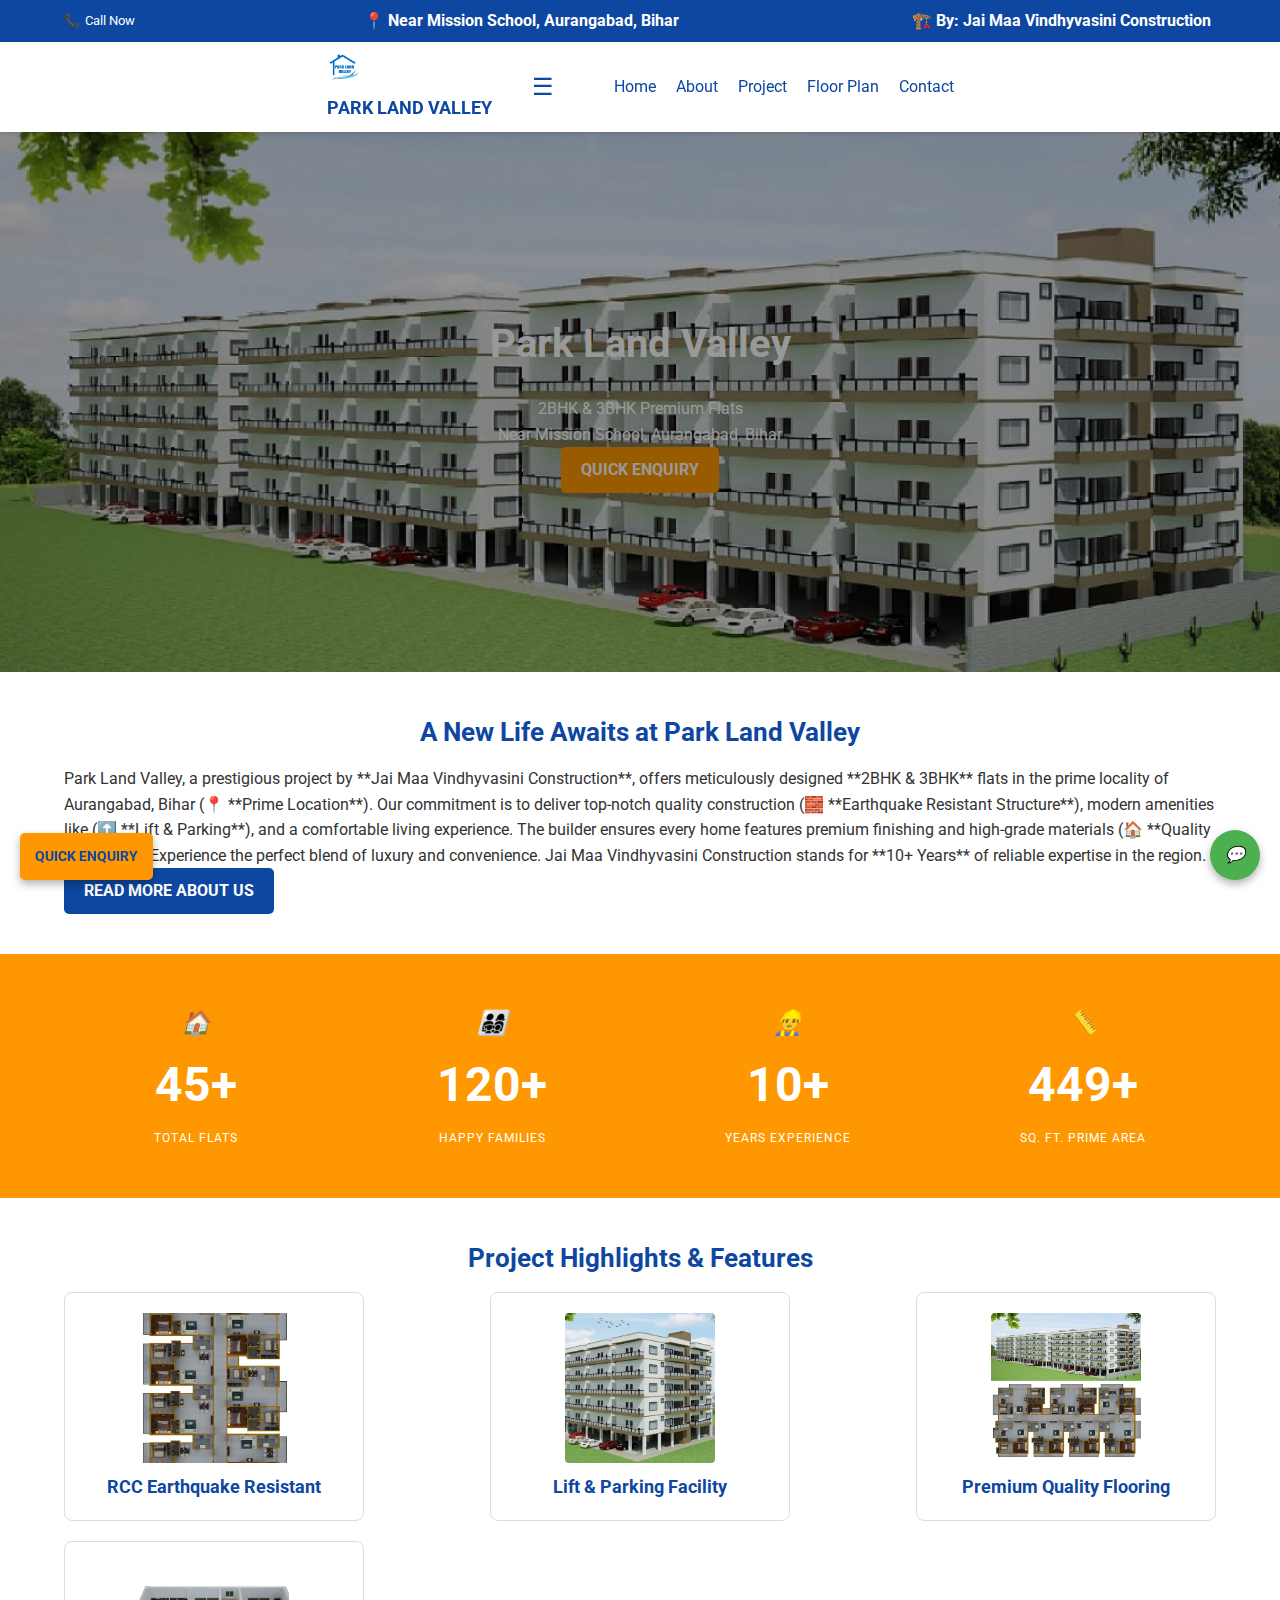
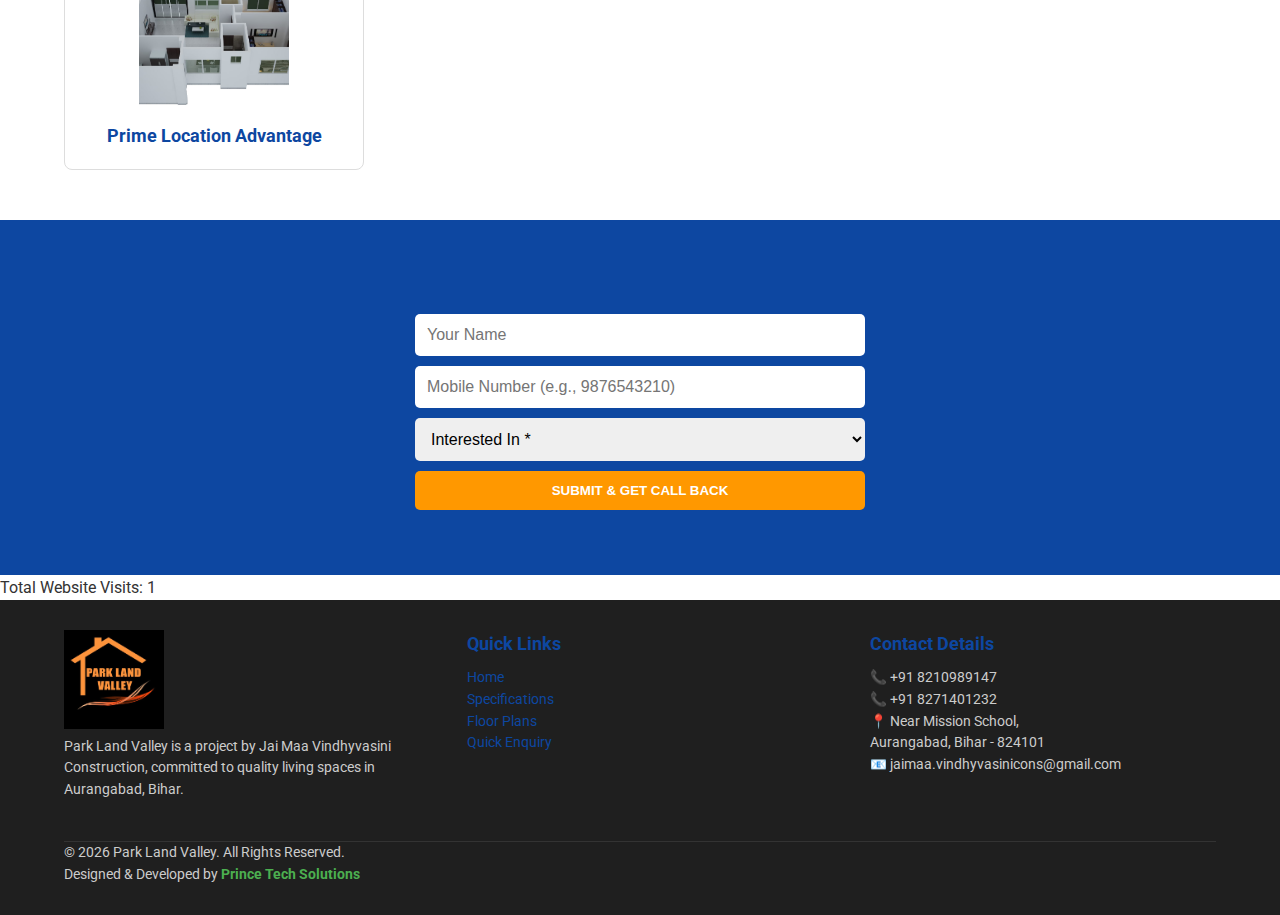
<file: index.html>
<!DOCTYPE html>
<html lang="en">
<head>
    <meta charset="UTF-8">
    <meta name="viewport" content="width=device-width, initial-scale=1.0">
   
   <!-- 🔥 FULL SEO PACKAGE START -->

<title>Park Land Valley Aurangabad | 2BHK 3BHK Premium & Luxury Flats | Apartments in Aurangabad Bihar</title>

<link rel="icon" type="image/jpeg" href="logo/logo.jpg">

<meta name="description" content="Park Land Valley Aurangabad – Premium 2BHK & 3BHK luxury flats near Mission School, Aurangabad Bihar. RCC earthquake-resistant construction, lift, parking, prime location. Best real estate project in Aurangabad Bihar.">

<meta name="keywords" content="Park Land Valley Aurangabad, 2BHK flat Aurangabad, 3BHK flat Aurangabad, flats in Aurangabad Bihar, luxury apartment Aurangabad, premium flats Aurangabad, Mission School flats Aurangabad, real estate Aurangabad, flat for sale Aurangabad Bihar, buy flat Aurangabad Bihar, apartment near Mission School Aurangabad, modern flats Aurangabad, RCC building Aurangabad, earthquake resistant flats Aurangabad, lift flats Aurangabad, parking flats Aurangabad, housing project Aurangabad Bihar, top flats Aurangabad Bihar, affordable flats Aurangabad, premium apartments Aurangabad, gated society Aurangabad, best apartment project Aurangabad, Jai Maa Vindhyvasini Construction flats">

<meta name="robots" content="index, follow">

<link rel="canonical" href="https://parklandvalley.in/">

<!-- SITEMAP -->
<link rel="sitemap" type="application/xml" href="https://parklandvalley.in/sitemap.xml">

<!-- OPEN GRAPH -->
<meta property="og:title" content="Park Land Valley Aurangabad - Premium 2BHK & 3BHK Flats">
<meta property="og:description" content="Luxury flats with RCC structure, lift, parking near Mission School Aurangabad Bihar.">
<meta property="og:image" content="https://parklandvalley.in/logo/logo.jpg">
<meta property="og:url" content="https://parklandvalley.in">
<meta property="og:type" content="website">

<!-- TWITTER CARD -->
<meta name="twitter:card" content="summary_large_image">
<meta name="twitter:title" content="Park Land Valley Aurangabad | Premium 2BHK 3BHK Flats">
<meta name="twitter:description" content="Premium luxury apartments in Aurangabad Bihar with modern amenities.">
<meta name="twitter:image" content="https://parklandvalley.in/logo/logo.jpg">

<!-- JSON-LD SCHEMA -->
<script type="application/ld+json">
{
  "@context": "https://schema.org",
  "@type": "ApartmentComplex",
  "name": "Park Land Valley Aurangabad",
  "description": "Premium 2BHK & 3BHK luxury apartments with lift, parking & RCC earthquake-resistant structure in Aurangabad Bihar.",
  "address": {
    "@type": "PostalAddress",
    "streetAddress": "Near Mission School",
    "addressLocality": "Aurangabad",
    "addressRegion": "Bihar",
    "postalCode": "824101",
    "addressCountry": "IN"
  },
  "image": "https://parklandvalley.in/logo/logo.jpg",
  "url": "https://parklandvalley.in",
  "telephone": "+918210989147"
}
</script>

<!-- 🔥 FULL SEO PACKAGE END -->
    <link rel="stylesheet" href="style.css">
    <!-- Google Font: Roboto -->
    <link href="https://fonts.googleapis.com/css2?family=Roboto:wght@400;700&display=swap" rel="stylesheet">
</head>
<body>

    <!-- LIGHTBOX/MODAL STRUCTURE (Common for all pages) -->
    <div id="lightbox" class="lightbox" onclick="closeLightbox()">
        <span class="close-btn">&times;</span>
        <img class="lightbox-content" id="lightboxImage">
        <div id="lightboxCaption" class="lightbox-caption"></div>
    </div>

    <!-- 8) FLOATING BUTTONS -->
    <a href="#enquiry-section" class="enquiry-float">Quick Enquiry</a>
    <!-- FINAL FIX: WhatsApp Emoji -->
    <a href="https://wa.me/918210989147" target="_blank" class="whatsapp-float">
        <i class="whatsapp-emoji">💬</i>
    </a>

    <!-- 1) TOP HEADER (Mobile: Small Green Call Button) -->
    <header class="top-header">
        <div class="container">
            <!-- GREEN Blinking Call Button (Mobile Main CTA) -->
            <a href="tel:+918210989147" class="call-info blink-button">Call Now</a>
            
            <!-- DESKTOP DETAILS (Hidden on mobile) -->
            <span class="location-info">📍 Near Mission School, Aurangabad, Bihar</span>
            <span class="builder-info">🏗️ By: Jai Maa Vindhyvasini Construction</span>
        </div>
    </header>

    <!-- 2) NAVIGATION BAR (Sticky, White Background) -->
    <nav class="navbar">
        <div class="container">
            <div class="logo-group">
                <a href="index.html" class="logo-link">
                    <img src="logo/logo.jpg" alt="Park Land Valley Logo" class="nav-logo-img">
                </a>
                <!-- Branding Name next to Logo -->
                <span class="branding-nav-name">PARK LAND VALLEY</span> 
            </div>
            
            <button class="menu-toggle" aria-label="Toggle navigation" onclick="mobileMenuToggle()">☰</button>
            <ul class="nav-links" id="navLinks">
                <li><a href="index.html" class="active">Home</a></li>
                <li><a href="about.html">About</a></li>
                <li><a href="project.html">Project</a></li>
                <li><a href="floor-plan.html">Floor Plan</a></li>
                <li><a href="contact.html">Contact</a></li>
            </ul>
        </div>
    </nav>

    <!-- Mobile Detail Bar (Shows Location/Builder - visible on mobile) -->
    <div class="mobile-detail-bar">
        <div class="container">
            <span class="location-mobile">📍 Aurangabad, Bihar</span>
            <span class="builder-mobile">🏗️ Jai Maa Vindhyvasini Construction</span>
        </div>
    </div>

    <main>

        <!-- 3) HERO SECTION -->
        <section class="hero-section" style="background-image: url('building/hero.jpg');">
            <div class="hero-content">
                <h1>Park Land Valley</h1>
                <p>2BHK & 3BHK Premium Flats</p>
                <p class="location-tag">Near Mission School, Aurangabad, Bihar</p>
                <a href="#enquiry-section" class="cta-button">Quick Enquiry</a>
            </div>
        </section>

        <!-- 5) CONTENT / PARAGRAPH SECTION -->
        <section class="about-section">
            <div class="container">
                <h2>A New Life Awaits at Park Land Valley</h2>
                <div class="about-content">
                    <p>Park Land Valley, a prestigious project by **Jai Maa Vindhyvasini Construction**, offers meticulously designed **2BHK & 3BHK** flats in the prime locality of Aurangabad, Bihar (📍 **Prime Location**). Our commitment is to deliver top-notch quality construction (🧱 **Earthquake Resistant Structure**), modern amenities like (⬆️ **Lift & Parking**), and a comfortable living experience. The builder ensures every home features premium finishing and high-grade materials (🏠 **Quality Flooring**). Experience the perfect blend of luxury and convenience. Jai Maa Vindhyvasini Construction stands for **10+ Years** of reliable expertise in the region.</p>
                    <a href="about.html" class="secondary-button">Read More About Us</a>
                </div>
            </div>
        </section>

        <!-- 4) STATS SECTION (Aligned) -->
        <section class="stats-section">
            <div class="container">
                <div class="stat-box">
                    <i class="stats-icon">🏠</i>
                    <h3>45+</h3>
                    <p>TOTAL FLATS</p>
                </div>
                <div class="stat-box">
                    <i class="stats-icon">👨‍👩‍👧‍👦</i>
                    <h3>120+</h3>
                    <p>HAPPY FAMILIES</p>
                </div>
                <div class="stat-box">
                    <i class="stats-icon">👷‍♂️</i>
                    <h3>10+</h3>
                    <p>YEARS EXPERIENCE</p>
                </div>
                <div class="stat-box">
                    <i class="stats-icon">📏</i>
                    <h3>449+</h3>
                    <p>SQ. FT. PRIME AREA</p>
                </div>
            </div>
        </section>

        <!-- 6) PROJECT HIGHLIGHTS / FEATURES SECTION (Image Grid with Lightbox) -->
        <section class="features-section">
            <div class="container">
                <h2>Project Highlights & Features</h2>
                <div class="features-grid">
                    
                    <div class="feature-item" onclick="openLightbox('building/rccearth.jpg', 'RCC Earthquake Resistant Structure')">
                        <img src="building/rccearth.jpg" alt="RCC Structure" class="feature-img"> 
                        <h3>RCC Earthquake Resistant</h3>
                    </div>
                    
                    <div class="feature-item" onclick="openLightbox('building/lift.jpg', 'Modern Lift & Dedicated Parking')">
                        <img src="building/lift.jpg" alt="Lift & Parking" class="feature-img">
                        <h3>Lift & Parking Facility</h3>
                    </div>
                    
                    <div class="feature-item" onclick="openLightbox('building/prieum.jpg', 'Premium Quality Flooring')">
                        <img src="building/prieum.jpg" alt="Premium Flooring" class="feature-img">
                        <h3>Premium Quality Flooring</h3>
                    </div>
                    
                    <div class="feature-item" onclick="openLightbox('building/building1.jpg', 'Prime Location Advantage')">
                        <img src="building/building1.jpg" alt="Prime Location" class="feature-img">
                        <h3>Prime Location Advantage</h3>
                    </div>
                    
                </div>
            </div>
        </section>

        <!-- 7) QUICK ENQUIRY FORM (Aligned - Mobile Vertical, Desktop Horizontal) -->
        <section class="enquiry-section" id="enquiry-section">
            <div class="container">
                <h2>Quick Enquiry - Get Details Now!</h2>
                <form id="enquiryForm" class="inline-form">
                    <input type="text" id="enquiryName" placeholder="Your Name" required>
                    <input type="tel" id="enquiryMobile" placeholder="Mobile Number (e.g., 9876543210)" pattern="[0-9]{10}" required>
                    <select id="enquiryInterest" required>
                        <option value="">Interested In *</option>
                        <option value="2BHK">2BHK Flat</option>
                        <option value="3BHK">3BHK Flat</option>
                        <option value="Both">Both (2BHK & 3BHK)</option>
                    </select>
                    <button type="submit" class="cta-submit">Submit & Get Call Back</button>
                    <p id="formMessage" class="form-message"></p>
                </form>
            </div>
        </section>

        <!-- 9) VISIT COUNTER -->
        <div class="visit-counter-display">
            <p>Total Website Visits: <span id="visitCount">0</span></p>
        </div>

    </main>

    <!-- 10) FOOTER (Full Details, Dark Background, ALIGNED) -->
    <footer>
        <div class="footer-details container">
            <div class="footer-col footer-logo-col">
                <img src="logo/logo.jpg" alt="Park Land Valley Logo" class="footer-logo">
                <p>Park Land Valley is a project by Jai Maa Vindhyvasini Construction, committed to quality living spaces in Aurangabad, Bihar.</p>
            </div>
            <div class="footer-col">
                <h3>Quick Links</h3>
                <ul>
                    <li><a href="index.html">Home</a></li>
                    <li><a href="project.html">Specifications</a></li>
                    <li><a href="floor-plan.html">Floor Plans</a></li>
                    <li><a href="#enquiry-section">Quick Enquiry</a></li>
                </ul>
            </div>
            <div class="footer-col">
                <h3>Contact Details</h3>
                <p>📞 +91 8210989147</p>
                <p>📞 +91 8271401232</p>
                <p>📍 Near Mission School, <br>Aurangabad, Bihar - 824101</p>
                <p>📧 jaimaa.vindhyvasinicons@gmail.com</p>
            </div>
        </div>
        <div class="footer-bottom container">
            <p>© <span id="currentYear">2025</span> Park Land Valley. All Rights Reserved.</p>
            <!-- Credit Link: GREEN and clickable -->
            <p>Designed & Developed by <a href="https://fastupdate.online" target="_blank" class="developer-link">Prince Tech Solutions</a></p>
        </div>
    </footer>

    <!-- JAVASCRIPT -->
    <script src="main.js"></script>

</body>
</html>
</file>
<file: style.css>
/* FINAL STYLING: Clean, Responsive, Aligned */

:root {
    --primary-color: #0d47a1; /* Dark Blue */
    --secondary-color: #ff9800; /* Orange */
    --text-color: #333333;
    --background-color: #ffffff;
    --dark-bg: #1f1f1f; /* Dark for footer */
    --light-bg: #f4f4f9;
    --green-link: #4CAF50; /* Green for developer link */
    --dark-green: #298c43; /* Darker green for blink button */
    --font-family: 'Roboto', sans-serif;
}

* {
    margin: 0;
    padding: 0;
    box-sizing: border-box;
}

body {
    font-family: var(--font-family);
    color: var(--text-color);
    line-height: 1.6;
    background-color: var(--background-color);
}

.container {
    width: 90%;
    max-width: 1200px; 
    margin: 0 auto;
}

/* Typography & Buttons */
h1, h2, h3 {
    margin-bottom: 0.5em;
    color: var(--primary-color);
}
h2 { font-size: 1.6rem; text-align: center; }
h3 { font-size: 1.1rem; }

a {
    color: var(--primary-color);
    text-decoration: none;
    transition: color 0.3s;
}
.cta-button, .secondary-button {
    display: inline-block;
    background-color: var(--secondary-color);
    color: var(--background-color);
    padding: 10px 20px;
    border-radius: 5px;
    font-weight: bold;
    text-transform: uppercase;
    transition: background-color 0.3s;
    border: none;
    cursor: pointer;
}
.secondary-button {
    background-color: var(--primary-color);
}

/* 1) TOP HEADER (Mobile: Small Green Call Button - COMPACT) */
@keyframes blink {
    0% { background-color: var(--dark-green); }
    50% { background-color: var(--green-link); }
    100% { background-color: var(--dark-green); }
}
.top-header {
    background-color: var(--primary-color);
    padding: 0; 
    box-shadow: 0 2px 4px rgba(0, 0, 0, 0.1);
}
.top-header .container {
    padding: 0;
    display: flex;
    justify-content: center; 
    align-items: center;
    flex-wrap: nowrap; 
}
.blink-button { 
    font-size: 1rem; 
    color: var(--background-color);
    font-weight: 700;
    padding: 10px 0; 
    text-decoration: none;
    display: flex; 
    align-items: center;
    justify-content: center;
    width: 100%;
    animation: blink 1.5s linear infinite; 
    background-color: var(--green-link);
    background-image: none; 
}
/* FINAL FIX: Add just the icon in ::before */
.blink-button::before {
    content: "📞 "; 
    margin-right: 5px;
}
.location-info, .builder-info {
    display: none; 
}

/* MOBILE FIX: Call Button Display */
@media (max-width: 767px) {
    .blink-button {
        font-size: 1.1rem; 
        text-align: center;
        padding-right: 0;
    }
}


/* 2) NAVIGATION BAR (Sticky, White Background - Center Aligned) */
.navbar {
    background-color: var(--background-color);
    padding: 10px 0; 
    box-shadow: 0 2px 4px rgba(0, 0, 0, 0.1);
    position: sticky;
    top: 0;
    z-index: 1000;
}
.navbar .container {
    display: flex;
    justify-content: space-between;
    align-items: center;
}
.nav-logo-img {
    height: 35px; 
    width: auto; 
    margin-right: 8px;
    object-fit: contain; 
}
.branding-nav-name {
    font-size: 1.1rem; 
    font-weight: 700;
    color: var(--primary-color);
    text-transform: uppercase;
    display: block; 
}
.nav-links {
    list-style: none;
    display: none; 
}
.nav-links li {
    margin-left: 20px;
}
.menu-toggle {
    background: none;
    border: none;
    font-size: 1.5rem;
    cursor: pointer;
    color: var(--primary-color);
    display: block; 
}

/* Mobile Detail Bar (Shows Location/Builder - visible on mobile) */
.mobile-detail-bar {
    background-color: var(--light-bg);
    padding: 5px 0;
    text-align: center;
    font-size: 0.75rem;
    color: #555;
    display: flex;
    justify-content: center;
    flex-wrap: wrap;
    border-bottom: 1px solid #ddd;
}
.mobile-detail-bar span {
    margin: 2px 8px;
}


/* 3) HERO SECTION */
.hero-section {
    height: 60vh; 
    background-size: cover;
    background-position: center;
    background-repeat: no-repeat; 
    display: flex;
    align-items: center;
    justify-content: center;
    color: var(--background-color);
    text-align: center;
    position: relative;
}
.hero-section::before {
    content: '';
    position: absolute;
    top: 0;
    left: 0;
    right: 0;
    bottom: 0;
    background: rgba(0, 0, 0, 0.4); 
}
.hero-content h1 {
    font-size: 2.5rem;
    color: var(--background-color);
}
section {
    padding: 40px 0; 
    overflow: hidden;
}


/* 4) STATS SECTION (Big Numbers - ALIGNED) */
.stats-section {
    background-color: var(--secondary-color);
    padding: 40px 0;
    color: var(--background-color);
}
.stats-section .container {
    display: flex;
    flex-wrap: wrap;
    justify-content: space-around; 
    text-align: center;
}
.stat-box {
    width: 45%; 
    padding: 10px 0;
    position: relative;
}
.stat-box h3 {
    font-size: 3rem; 
    color: var(--background-color);
    margin-bottom: 0.1em;
}
.stat-box p {
    font-size: 0.75rem; 
    text-transform: uppercase;
    letter-spacing: 1px;
}
.stats-icon { 
    font-size: 24px;
    color: var(--background-color); 
    margin: 0 auto 5px;
    display: block;
}


/* ABOUT PAGE IMAGE FIX */
.content-two-col {
    display: flex;
    flex-wrap: wrap;
    gap: 30px;
    padding-top: 30px;
    align-items: center;
    justify-content: center;
}
.col-text {
    flex: 1 1 100%;
}
.col-image-wrapper {
    flex: 0 0 100%;
    display: flex;
    justify-content: center;
}
.small-image-fit { 
    width: 200px;
    height: auto;
    max-width: 100%;
    object-fit: contain;
}


/* 6) FEATURES SECTION (Clean Card Style - FINAL MOBILE SWIPE FIX) */
.features-grid {
    gap: 20px;
    /* Mobile Fix: Horizontal Scroll/Swipe */
    display: flex; 
    flex-wrap: nowrap;
    overflow-x: auto;
    padding-bottom: 10px; /* Space for scrollbar */
    justify-content: flex-start;
}
.feature-item {
    border: 1px solid #ddd;
    border-radius: 8px;
    flex: 0 0 80%; /* Takes 80% of container width for swipe effect */
    min-width: 300px; /* Ensures minimum size */
    padding: 20px 20px 10px; 
    text-align: center;
    transition: transform 0.3s, box-shadow 0.3s;
    cursor: pointer;
}
.feature-item:hover {
    transform: translateY(-3px);
    box-shadow: 0 5px 15px rgba(0, 0, 0, 0.1);
}
.feature-img { /* IMAGE ICONS - FINAL SQUARE FIT */
    width: 150px; 
    height: 150px; 
    object-fit: cover; 
    margin: 0 auto 10px; 
    border-radius: 4px;
    display: block;
}


/* LIGHTBOX/MODAL STYLES (Reusable) */
.lightbox {
    display: none;
    position: fixed;
    z-index: 2000;
    padding-top: 60px;
    left: 0;
    top: 0;
    width: 100%;
    height: 100%;
    overflow: auto;
    background-color: rgba(0,0,0,0.9);
}
.lightbox-content {
    margin: auto;
    display: block;
    width: 90%;
    max-width: 700px;
    max-height: 90vh;
    object-fit: contain;
}
.close-btn {
    position: absolute;
    top: 15px;
    right: 35px;
    color: #f1f1f1;
    font-size: 40px;
    font-weight: bold;
    transition: 0.3s;
    cursor: pointer;
}


/* SPECIFICATION & FLOORPLAN PAGE STYLES */
.specs-grid {
    display: grid;
    gap: 30px;
    padding-top: 30px;
}
.spec-card {
    border: 1px solid #eee;
    padding: 20px;
    border-radius: 8px;
    box-shadow: 0 2px 5px rgba(0, 0, 0, 0.05);
}
.spec-icon {
    font-size: 1.8rem;
    color: var(--secondary-color);
    display: block;
    margin-bottom: 5px;
}
.floor-plan-images-flex {
    display: flex;
    flex-wrap: wrap;
    gap: 20px;
    justify-content: center;
    padding-top: 30px;
}
.plan-image-wrapper {
    flex: 0 0 90%;
    max-width: 400px;
    cursor: pointer;
    border: 1px solid #ddd;
    border-radius: 8px;
    overflow: hidden;
}
.plan-image-fit-rect { 
    width: 100%;
    height: 200px; 
    object-fit: cover; 
}
.plan-caption {
    padding: 10px;
    background-color: var(--light-bg);
    margin: 0;
    font-weight: bold;
    font-size: 0.9rem;
    text-align: center;
}
.table-responsive {
    overflow-x: auto;
}
.area-details-table {
    width: 100%;
    margin-top: 30px;
    border-collapse: collapse;
}
.area-details-table th {
    background-color: var(--primary-color);
    color: var(--background-color);
}
.area-details-table th, .area-details-table td {
    padding: 12px 10px;
    border: 1px solid #ddd;
    text-align: center;
}

/* Contact Page Styles */
.contact-grid {
    display: flex;
    flex-wrap: wrap;
    gap: 20px;
    padding-top: 30px;
    justify-content: center;
}
.contact-info-box {
    border: 1px solid #eee;
    padding: 20px;
    border-radius: 8px;
    text-align: center;
    flex: 0 0 90%;
    max-width: 350px;
}
.contact-icon {
    font-size: 2rem;
    color: var(--primary-color);
    display: block;
    margin-bottom: 10px;
}
.map-placeholder {
    height: 400px;
    background-color: #ddd;
    display: flex;
    align-items: center;
    justify-content: center;
    font-size: 1.5rem;
    color: #555;
    border-radius: 8px;
    margin-top: 30px;
    text-align: center;
    overflow: hidden;
}
.content-image-fit-rect-full { /* For the map placeholder image */
    width: 100%;
    height: 100%;
    object-fit: cover;
}


/* 7) QUICK ENQUIRY FORM (ALIGNED) */
.enquiry-section {
    background-color: var(--primary-color);
    padding: 40px 0;
}
.inline-form {
    /* Final Fix: Vertical Lock on all sizes */
    display: flex;
    flex-direction: column;
    gap: 10px;
    max-width: 450px; /* Constrained width for clean look */
    margin: 0 auto;
}
.inline-form input, .inline-form select {
    padding: 15px 12px; 
    border: none;
    border-radius: 5px;
    font-size: 1rem;
    width: 100%;
}
.cta-submit {
    padding: 15px 30px; 
    background: var(--secondary-color);
    border: none;
    color: var(--background-color);
    font-weight: bold;
    text-transform: uppercase;
    width: 100%;
    border-radius: 5px;
    cursor: pointer;
}
.form-message {
    color: var(--background-color);
    font-weight: bold;
    margin-top: 15px;
}


/* 10) FOOTER (Dark Background, ALIGNED) */
footer {
    background-color: var(--dark-bg);
    color: #ccc;
    font-size: 0.85rem;
    padding: 30px 0;
    text-align: center; 
}
.footer-details {
    padding-bottom: 20px;
    border-bottom: 1px solid #333;
}
.footer-col {
    width: 100%; 
    margin-bottom: 20px;
}
.footer-col ul {
    list-style: none;
    padding-left: 0;
}
.footer-logo {
    width: 100px;
    height: auto; 
    object-fit: contain; 
    filter: invert(1);
}
.developer-link {
    color: var(--green-link); 
    font-weight: bold;
}


/* 8) FLOATING BUTTONS */
.whatsapp-float {
    position: fixed;
    width: 50px;
    height: 50px;
    bottom: 20px;
    right: 20px;
    background-color: var(--green-link);
    z-index: 1000;
    box-shadow: 0 4px 8px rgba(0, 0, 0, 0.3);
    border-radius: 50%;
    display: flex;
    align-items: center;
    justify-content: center;
}
.enquiry-float {
    position: fixed;
    bottom: 20px;
    left: 20px;
    background-color: var(--secondary-color);
    padding: 12px 15px;
    border-radius: 5px;
    font-size: 0.9rem;
    font-weight: bold;
    text-transform: uppercase;
    z-index: 1000;
    box-shadow: 0 4px 8px rgba(0, 0, 0, 0.3);
}


/* DESKTOP/TABLET RESPONSIVE FIXES (ALIGNED) */
@media (min-width: 768px) {
    /* Top Header (Full Details on Desktop) */
    .top-header {
        padding: 8px 0;
    }
    .top-header .container {
        justify-content: space-between;
    }
    .blink-button {
        animation: none; 
        font-weight: 400;
        background-color: transparent; 
        color: var(--background-color);
        padding: 0;
        width: auto;
        font-size: 0.8rem;
    }
    .location-info, .builder-info {
        display: inline-block;
        margin: 0 5px;
        font-weight: bold; 
        color: var(--background-color); 
    }
    .mobile-detail-bar {
        display: none;
    }


    /* Navigation (CENTER ALIGNED) */
    .navbar .container {
        justify-content: center;
    }
    .nav-links {
        display: flex;
        margin-left: 40px;
    }
    .logo-group {
        margin-right: 40px;
    }

    /* Stats */
    .stats-section .container {
        justify-content: space-between;
    }
    .stat-box {
        width: 23%; 
    }

    /* Features */
    .features-grid {
        /* Mobile swipe disabled on desktop */
        overflow-x: hidden;
        justify-content: space-between;
        flex-wrap: wrap; 
    }
    .feature-item {
        flex: 0 0 48%; 
        max-width: none;
    }

    /* Floor Plan Gallery */
    .floor-plan-images-flex {
        justify-content: space-between;
    }
    .plan-image-wrapper {
        flex: 0 0 23%;
        max-width: none;
    }

    /* Specs & Contact Grids */
    .specs-grid {
        grid-template-columns: 1fr 1fr;
    }
    .contact-grid {
        justify-content: space-between;
    }
    .contact-info-box {
        flex: 0 0 30%;
        max-width: none;
    }
    
    /* Enquiry Form: Vertical Lock on all sizes */
    .inline-form {
        flex-direction: column;
        gap: 10px;
        max-width: 450px; 
        margin: 0 auto;
    }
    .inline-form input, .inline-form select, .cta-submit {
        width: 100%;
        padding: 12px;
        flex-grow: 0;
    }

    /* Footer (ALIGNED) */
    footer {
        text-align: left;
    }
    .footer-details {
        display: flex;
        justify-content: space-between;
    }
    .footer-col {
        width: 30%; 
        text-align: left;
    }
}

@media (min-width: 1024px) {
    .feature-item {
        flex: 0 0 23%; 
    }
    .specs-grid {
        grid-template-columns: 1fr 1fr 1fr;
    }
}
</file>
